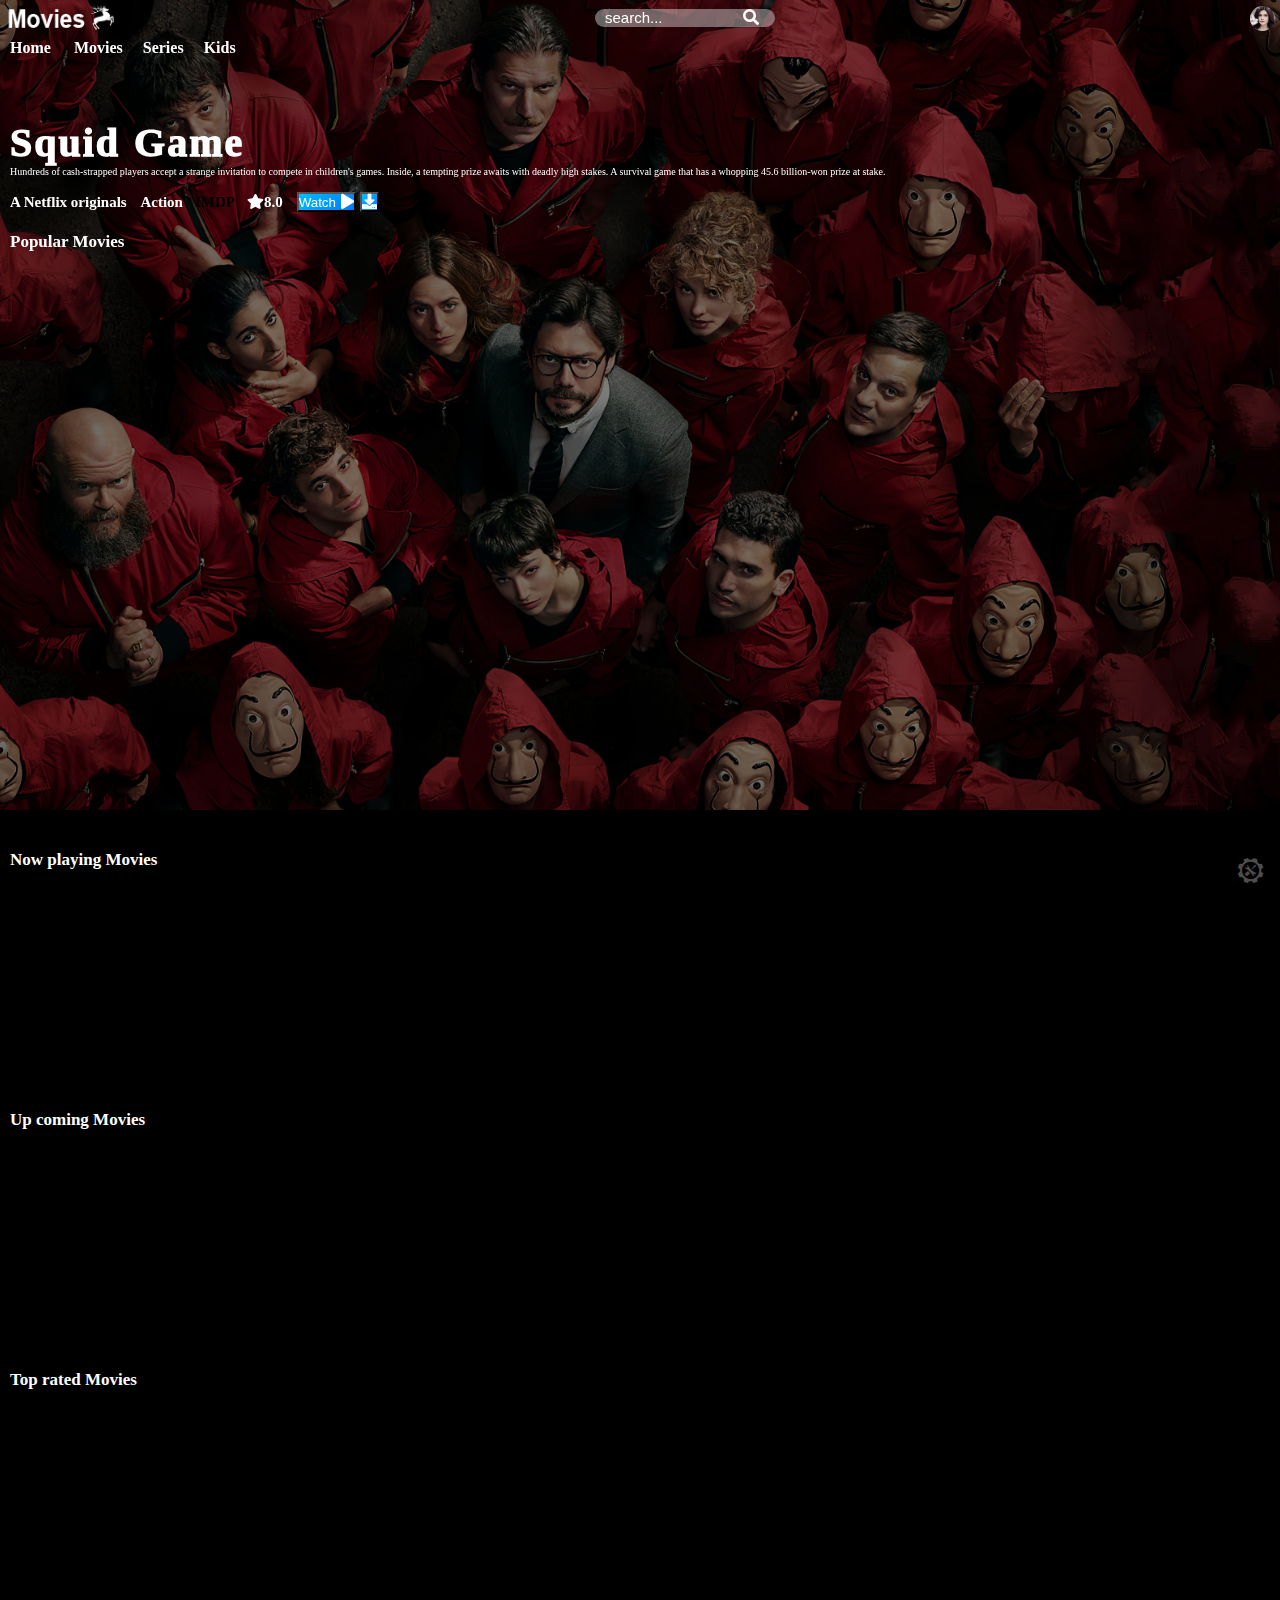
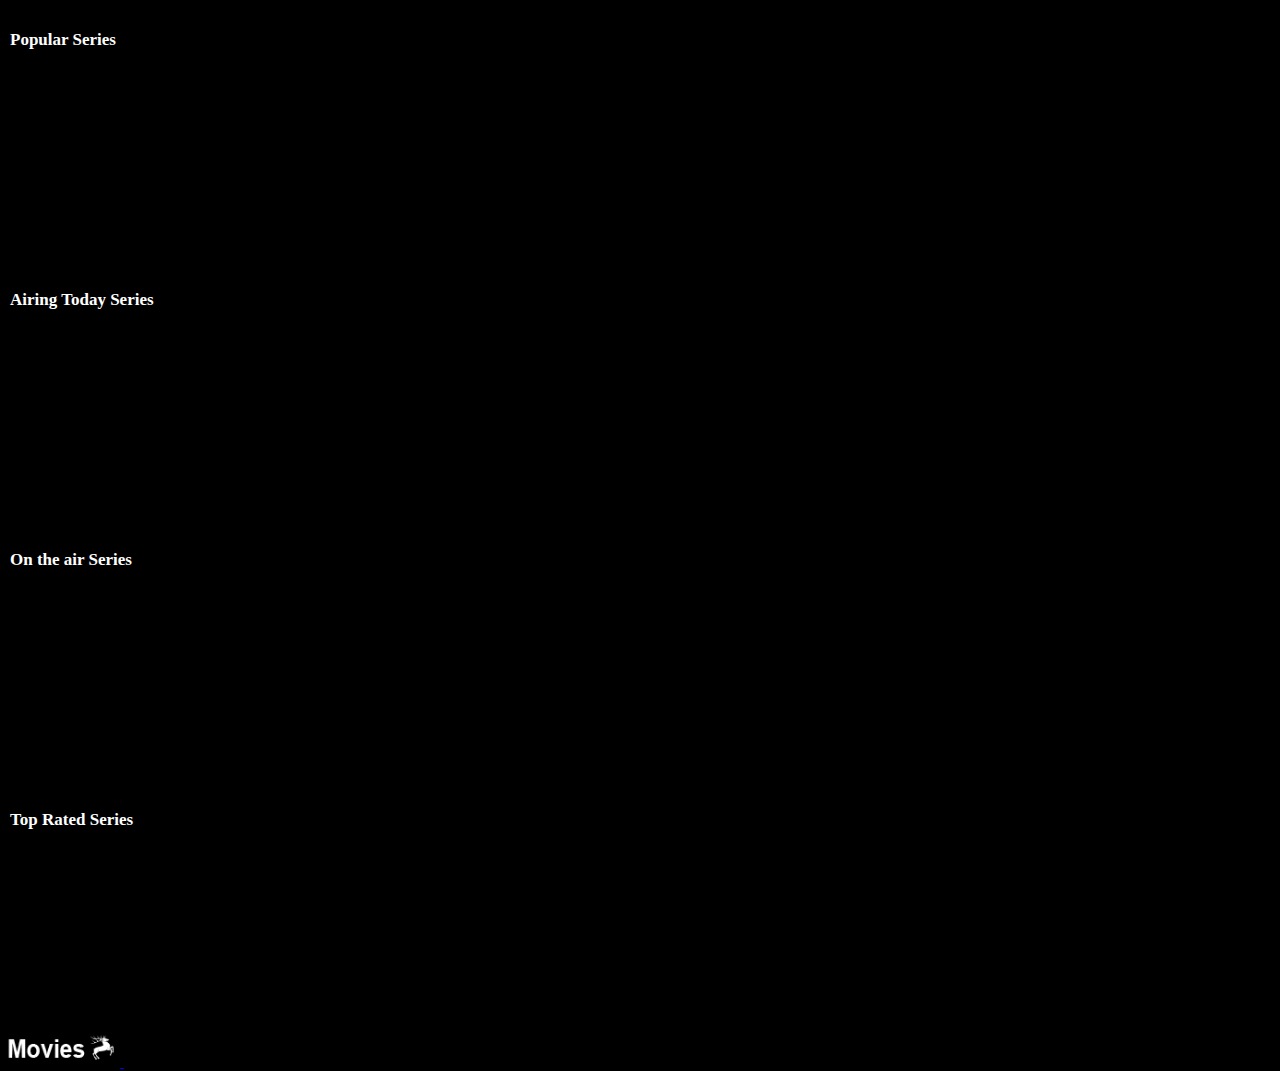
<file: index.html>
<!DOCTYPE html>
<html>
<head>
	<script type="text/javascript" src="js/eruda.js"></script>
	<script>eruda.init();</script>
	<meta charset="UTF-8">
	<meta name="viewport" content="width=device-width, initial-scale=1">
	<meta http-equiv="X-UA-Compatible" content="IE=edge">
	<!-- Bootstrap CSS -->
	 <link href="https://cdn.jsdelivr.net/npm/bootstrap@5.0.2/dist/css/bootstrap.min.css" rel="stylesheet" integrity="sha384-EVSTQN3/azprG1Anm3QDgpJLIm9Nao0Yz1ztcQTwFspd3yD65VohhpuuCOmLASjC" crossorigin="anonymous">
    <link rel="stylesheet" href="https://cdnjs.cloudflare.com/ajax/libs/font-awesome/5.15.3/css/all.min.css"/>
	<!-- custom CSS -->
	<link rel="stylesheet" href="css/style.css" >
	<title>Movie website</title>
</head>
<body>
	<div class="main_container" >
		<header>
			<div class="header-content" >
				<div class="row_div" >
					<img src="images/logo.png" >
					<div id="search_movie" >
						<input id="search_movie_input"  type="text" placeholder="search..."   >
						<span class="fas fa-search" ></span>
					</div>
					<img id="profile_img"  src="images/user.jpg" >
				</div>
				<div id="search_box_suggestion" >
					<!--search items appear here-->	
					<!--<div class="search_box_items" >
						<img src="http://image.tmdb.org/t/p/w500/${movieList[i].poster_path}" >
						<div class="movies_suggestion_info"  >
						<h4>${movieList[i].title}</h4>
						<p class="">${movie_genre_arr}<span style="padding:1px 2px;"  class="bg-warning mx-2 " >IMDP</span><span><i class="fas fa-star " ></i>${movieList[i].vote_average.toFixed(1)}</span></p>
						</div>
					</div>-->		
				</div>
				<ul id="navbar_ul" >
					<li><a href="index.html" >Home</a></li>
					<li><a href="movie.html" >Movies</a></li>
					<li><a href="series.html" >Series</a></li>	
					<li><a href="kids.html" >Kids</a></li>				
				</ul>
				<div class="poster_content" >
					<h1>Squid Game</h1>
					<p>Hundreds of cash-strapped players accept a strange invitation to compete in children's games. Inside, a tempting prize awaits with deadly high stakes. A survival game that has a whopping 45.6 billion-won prize at stake.</p>
					<span>A Netflix originals </span><span class="text-success " >Action</span><span style="padding:1px 2px;color: black; font-weight:bolder;"  class="bg-warning mx-2 " >IMDP</span><span><i class="fas fa-star " ></i>8.0</span>
					<button class="btn" >Watch<span style="margin-left:5px;"  class="fas fa-play" ></span></button>
					<button class="btn "><span class="fas fa-download" ></span></button>
				</div>

				<section id="popular_section" class="" >
					<h4>Popular Movies</h4>
					<i class="fas fa-chevron-left chevron-left" ></i>
					<i class="fas fa-chevron-right chevron-right" ></i>					
					<div class="cards"  >
<!--						<div class="card" >
							<img src="images/ant man.jpg" >
							<div class="rest_card" >
								<img src="images/the boys1.jpg" >
								<div class="rest_card_content" >
									<p class="movie_name" >The ant man</p>
									<div class="sub">
										<span class="movie_genre" >Action,<span class="release_year" >2022</span></span>
										<p class="rating" ><span style="padding:1px 2px;color: black; font-weight:bolder; background:RGB(255,233,0);"  class="mx-2 " >IMDP</span><span><i class="fas fa-star " ></i>8.9</span></p>
									</div>
								</div>
							</div>
						</div>	-->								
					</div>
				</section>				
			</div>			
		</header>
		
		<section id="trending_section" class="movie_series_section"  >
			<h4>Now playing Movies</h4>
			<i class="fas fa-chevron-left chevron-left" ></i>
			<i class="fas fa-chevron-right chevron-right" ></i>					
			<div class="cards" >
				<!--<div class="card" >
					<img src="images/ant man.jpg" >
					<div class="rest_card" >
						<img src="images/the boys1.jpg" >
						<div class="rest_card_content" >
							<p class="movie_name" >The ant man</p>
							<div class="sub">
								<span class="movie_genre" >Action,<span class="release_year" >2022</span></span>
								<p class="rating" ><span style="padding:1px 2px;color: black; font-weight:bolder; background:RGB(255,233,0);"  class="mx-2 " >IMDP</span><span><i class="fas fa-star " ></i>8.9</span></p>
							</div>
						</div>
					</div>
				</div>-->									
			</div>
		</section>
		
		<section id="upcoming_section" class="movie_series_section"  >
			<h4>Up coming Movies</h4>
			<i class="fas fa-chevron-left chevron-left" ></i>
			<i class="fas fa-chevron-right chevron-right" ></i>					
			<div class="cards" >
				<!--<div class="card" >
					<img src="images/ant man.jpg" >
					<div class="rest_card" >
						<img src="images/the boys1.jpg" >
						<div class="rest_card_content" >
							<p class="movie_name" >The ant man</p>
							<div class="sub">
								<span class="movie_genre" >Action,<span class="release_year" >2022</span></span>
								<p class="rating" ><span style="padding:1px 2px;color: black; font-weight:bolder; background:RGB(255,233,0);"  class="mx-2 " >IMDP</span><span><i class="fas fa-star " ></i>8.9</span></p>
							</div>
						</div>
					</div>
				</div>-->									
			</div>
		</section>
		
		<section id="toprated_section" class="movie_series_section"  >
			<h4>Top rated Movies</h4>
			<i class="fas fa-chevron-left chevron-left" ></i>
			<i class="fas fa-chevron-right chevron-right" ></i>					
			<div class="cards" >
				<!--<div class="card" >
					<img src="images/ant man.jpg" >
					<div class="rest_card" >
						<img src="images/the boys1.jpg" >
						<div class="rest_card_content" >
							<p class="movie_name" >The ant man</p>
							<div class="sub">
								<span class="movie_genre" >Action,<span class="release_year" >2022</span></span>
								<p class="rating" ><span style="padding:1px 2px;color: black; font-weight:bolder; background:RGB(255,233,0);"  class="mx-2 " >IMDP</span><span><i class="fas fa-star " ></i>8.9</span></p>
							</div>
						</div>
					</div>
				</div>-->									
			</div>
		</section>
		
		<section id="series_popular_section" class="movie_series_section"  >
			<h4>Popular Series</h4>
			<i class="fas fa-chevron-left chevron-left" ></i>
			<i class="fas fa-chevron-right chevron-right" ></i>					
			<div class="cards" >
				<!--<div class="card" >
					<img src="images/ant man.jpg" >
					<div class="rest_card" >
						<img src="images/the boys1.jpg" >
						<div class="rest_card_content" >
							<p class="movie_name" >The ant man</p>
							<div class="sub">
								<span class="movie_genre" >Action,<span class="release_year" >2022</span></span>
								<p class="rating" ><span style="padding:1px 2px;color: black; font-weight:bolder; background:RGB(255,233,0);"  class="mx-2 " >IMDP</span><span><i class="fas fa-star " ></i>8.9</span></p>
							</div>
						</div>
					</div>
				</div>-->									
			</div>
		</section>
		
		<section id="series_airingToday_section" class="movie_series_section"  >
			<h4>Airing Today Series</h4>
			<i class="fas fa-chevron-left chevron-left" ></i>
			<i class="fas fa-chevron-right chevron-right" ></i>					
			<div class="cards" >
				<!--<div class="card" >
					<img src="images/ant man.jpg" >
					<div class="rest_card" >
						<img src="images/the boys1.jpg" >
						<div class="rest_card_content" >
							<p class="movie_name" >The ant man</p>
							<div class="sub">
								<span class="movie_genre" >Action,<span class="release_year" >2022</span></span>
								<p class="rating" ><span style="padding:1px 2px;color: black; font-weight:bolder; background:RGB(255,233,0);"  class="mx-2 " >IMDP</span><span><i class="fas fa-star " ></i>8.9</span></p>
							</div>
						</div>
					</div>
				</div>-->									
			</div>
		</section>
		
		<section id="series_onTheAir_section" class="movie_series_section"  >
			<h4>On the air Series</h4>
			<i class="fas fa-chevron-left chevron-left" ></i>
			<i class="fas fa-chevron-right chevron-right" ></i>					
			<div class="cards" >
				<!--<div class="card" >
					<img src="images/ant man.jpg" >
					<div class="rest_card" >
						<img src="images/the boys1.jpg" >
						<div class="rest_card_content" >
							<p class="movie_name" >The ant man</p>
							<div class="sub">
								<span class="movie_genre" >Action,<span class="release_year" >2022</span></span>
								<p class="rating" ><span style="padding:1px 2px;color: black; font-weight:bolder; background:RGB(255,233,0);"  class="mx-2 " >IMDP</span><span><i class="fas fa-star " ></i>8.9</span></p>
							</div>
						</div>
					</div>
				</div>-->									
			</div>
		</section>
		
		<section id="series_TopRated_section" class="movie_series_section"  >
			<h4>Top Rated Series</h4>
			<i class="fas fa-chevron-left chevron-left" ></i>
			<i class="fas fa-chevron-right chevron-right" ></i>					
			<div class="cards" >
				<!--<div class="card" >
					<img src="images/ant man.jpg" >
					<div class="rest_card" >
						<img src="images/the boys1.jpg" >
						<div class="rest_card_content" >
							<p class="movie_name" >The ant man</p>
							<div class="sub">
								<span class="movie_genre" >Action,<span class="release_year" >2022</span></span>
								<p class="rating" ><span style="padding:1px 2px;color: black; font-weight:bolder; background:RGB(255,233,0);"  class="mx-2 " >IMDP</span><span><i class="fas fa-star " ></i>8.9</span></p>
							</div>
						</div>
					</div>
				</div>-->									
			</div>
		</section>

	  <footer class="d-flex flex-wrap justify-content-between align-items-center py-1 border-top bg-dark">
	    <div class="col-md-4 d-flex align-items-center justify-content-between ">
	      <a href="/" class="mb-3 me-2 mb-md-0 text-muted text-decoration-none lh-1">
				<img style="width:120px; display:inline;"  src="images/logo.png" >
	      </a>
	      <span class="mb-3 mb-md-0 text-muted"> &copy;<script>document.write(new Date().getFullYear());</script> All rights reserved</span>
	    </div>
	  </footer>

	</div>
	<!-- Option 1: Bootstrap Bundle with Popper -->
	<script src="https://cdn.jsdelivr.net/npm/bootstrap@5.0.2/dist/js/bootstrap.bundle.min.js" integrity="sha384-MrcW6ZMFYlzcLA8Nl+NtUVF0sA7MsXsP1UyJoMp4YLEuNSfAP+JcXn/tWtIaxVXM" crossorigin="anonymous"></script>
	<!-- my JavaScript-->
	<script type="text/javascript" src="js/search.js"></script>
	<script type="text/javascript" src="js/script.js"></script>
</body>
</html>
</file>
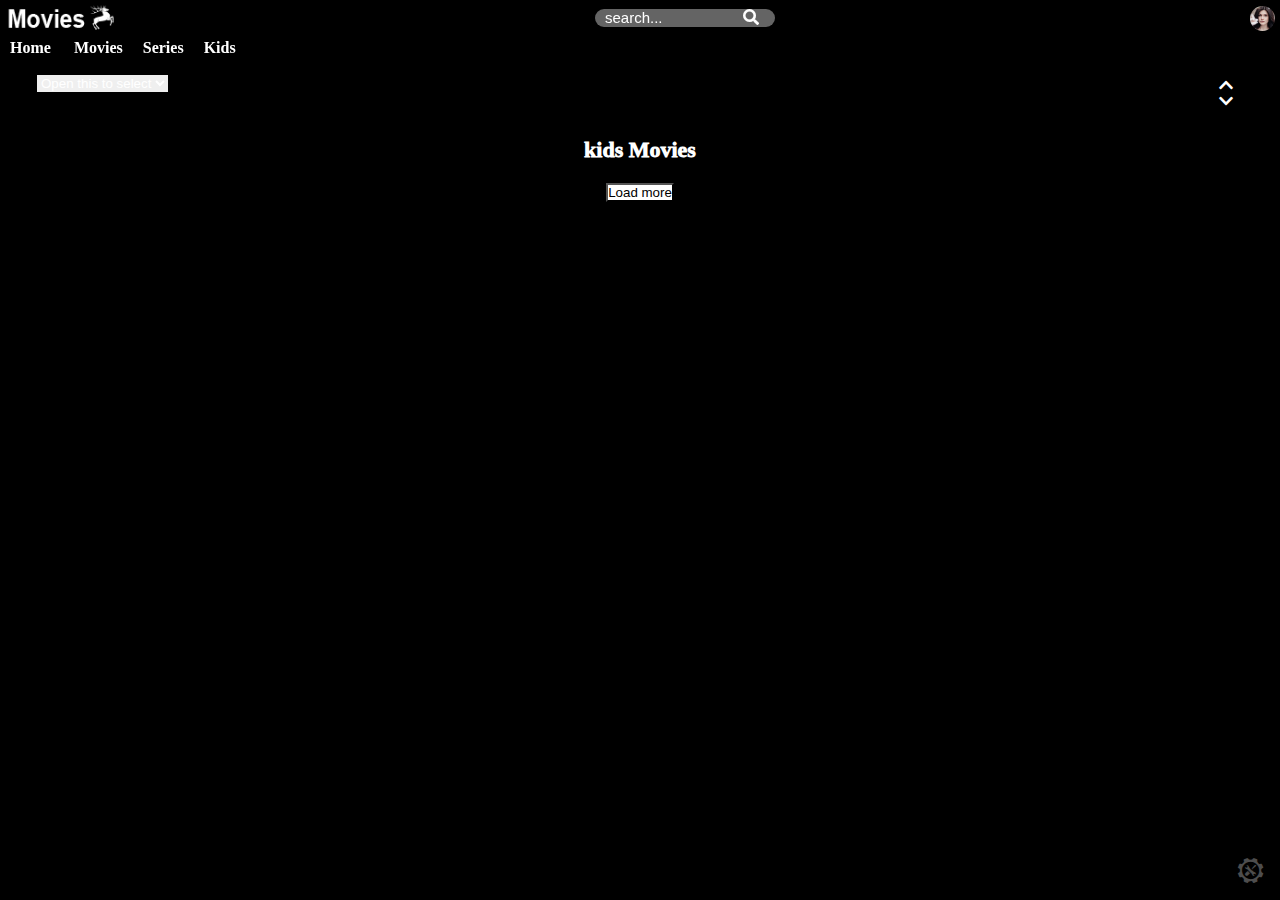
<file: kids.html>
<!DOCTYPE html>
<html>
<head>
	<script type="text/javascript" src="js/eruda.js"></script>
	<script>eruda.init();</script>
	<meta charset="UTF-8">
	<meta name="viewport" content="width=device-width, initial-scale=1">
	<meta http-equiv="X-UA-Compatible" content="IE=edge">
	<!-- Bootstrap CSS -->
	 <link href="https://cdn.jsdelivr.net/npm/bootstrap@5.0.2/dist/css/bootstrap.min.css" rel="stylesheet" integrity="sha384-EVSTQN3/azprG1Anm3QDgpJLIm9Nao0Yz1ztcQTwFspd3yD65VohhpuuCOmLASjC" crossorigin="anonymous">
    <link rel="stylesheet" href="https://cdnjs.cloudflare.com/ajax/libs/font-awesome/5.15.3/css/all.min.css"/>
	<!-- custom CSS -->
	<link rel="stylesheet" href="css/style.css" >
	<link rel="stylesheet" href="css/movieSeriesDetails.css">
	<link rel="stylesheet" href="css/movie.css">
	<link rel="stylesheet" href="css/series.css">
	<link rel="stylesheet" href="css/kids.css">
	<title>Movie website</title>
</head>
<body>
	<div class="main_container" >
		<header id="movieDetail_header" >
			<div class="header-content" >
				<div class="row_div" >
					<img src="images/logo.png" >
					<div id="search_movie" >
						<input id="search_movie_input"  type="text" placeholder="search..."   >
						<span class="fas fa-search" ></span>
					</div>
					<img id="profile_img"  src="images/user.jpg" >
				</div>
				<div id="search_box_suggestion" >
					<!--search items appear here-->	
					<div style=""  class="search_box_items" >
						<img src="images/ant man.jpg" >
						<div class="movies_suggestion_info"  >
						<h4>${movieList[i].title}</h4>
						<p class="">${movie_genre_arr}<span style="padding:1px 2px;"  class="bg-warning mx-2 " >IMDP</span><span><i class="fas fa-star " ></i>${movieList[i].vote_average.toFixed(1)}</span></p>
						</div>
					</div>		
				</div>
				<ul id="navbar_ul" >
					<li><a href="index.html" >Home</a></li>
					<li><a href="movie.html" >Movies</a></li>
					<li><a href="series.html" >Series</a></li>	
					<li><a href="kids.html" >Kids</a></li>	
				</ul>
		
			</div>			
		</header>
		
		<section  id="filter_section" class="bg-dark" >
			<div class="icons_div" >
				<i class="fas fa-chevron-up chevron-top" ></i>
				<i class="fas fa-chevron-down chevron-bottom" ></i>	
			</div>																	
			<select  style="color: white;border:none;"   class="form-select bg-dark kids_genres" aria-label="Default select example">
				<option  selected>Open this to select </option>
				<option value="movie" >Movie</option>
				<option value="tv" >Series</option>		
			</select>
		</section>
		
		<div id="all_section_parent">
			<section id="kids_movie_popular_section" class="movie_series_section"  >
				<h4>kids Movies</h4>
				<div class="cards" >
									
				</div>
				<button id="load_btn" style="" class="btn" type="button">
					<span hidden="true" class="spinner-border spinner-border-sm load_btn_icon" role="status" aria-hidden="true"></span>
					<span class="load_btn_text" >Load more</span>
					
				</button>
			</section>
		</div>
		
<!--		<footer class="d-flex flex-wrap justify-content-between align-items-center py-1 border-top bg-dark">
		  <div class="col-md-4 d-flex align-items-center justify-content-between ">
		    <a href="/" class="mb-3 me-2 mb-md-0 text-muted text-decoration-none lh-1">
				<img style="width:120px; display:inline;"  src="images/logo.png" >
		    </a>
		    <span class="mb-3 mb-md-0 text-muted"> &copy;<script>document.write(new Date().getFullYear());</script> All rights reserved</span>
		  </div>
		</footer>-->

	</div>
	<!-- Option 1: Bootstrap Bundle with Popper -->
	<script  src="https://cdn.jsdelivr.net/npm/bootstrap@5.0.2/dist/js/bootstrap.bundle.min.js" integrity="sha384-MrcW6ZMFYlzcLA8Nl+NtUVF0sA7MsXsP1UyJoMp4YLEuNSfAP+JcXn/tWtIaxVXM" crossorigin="anonymous"></script>
	<!-- my JavaScript-->
	<script type="text/javascript" src="js/search.js"></script>
	<script type="module" src="js/kids.js"></script>
</body>
</html>
</file>
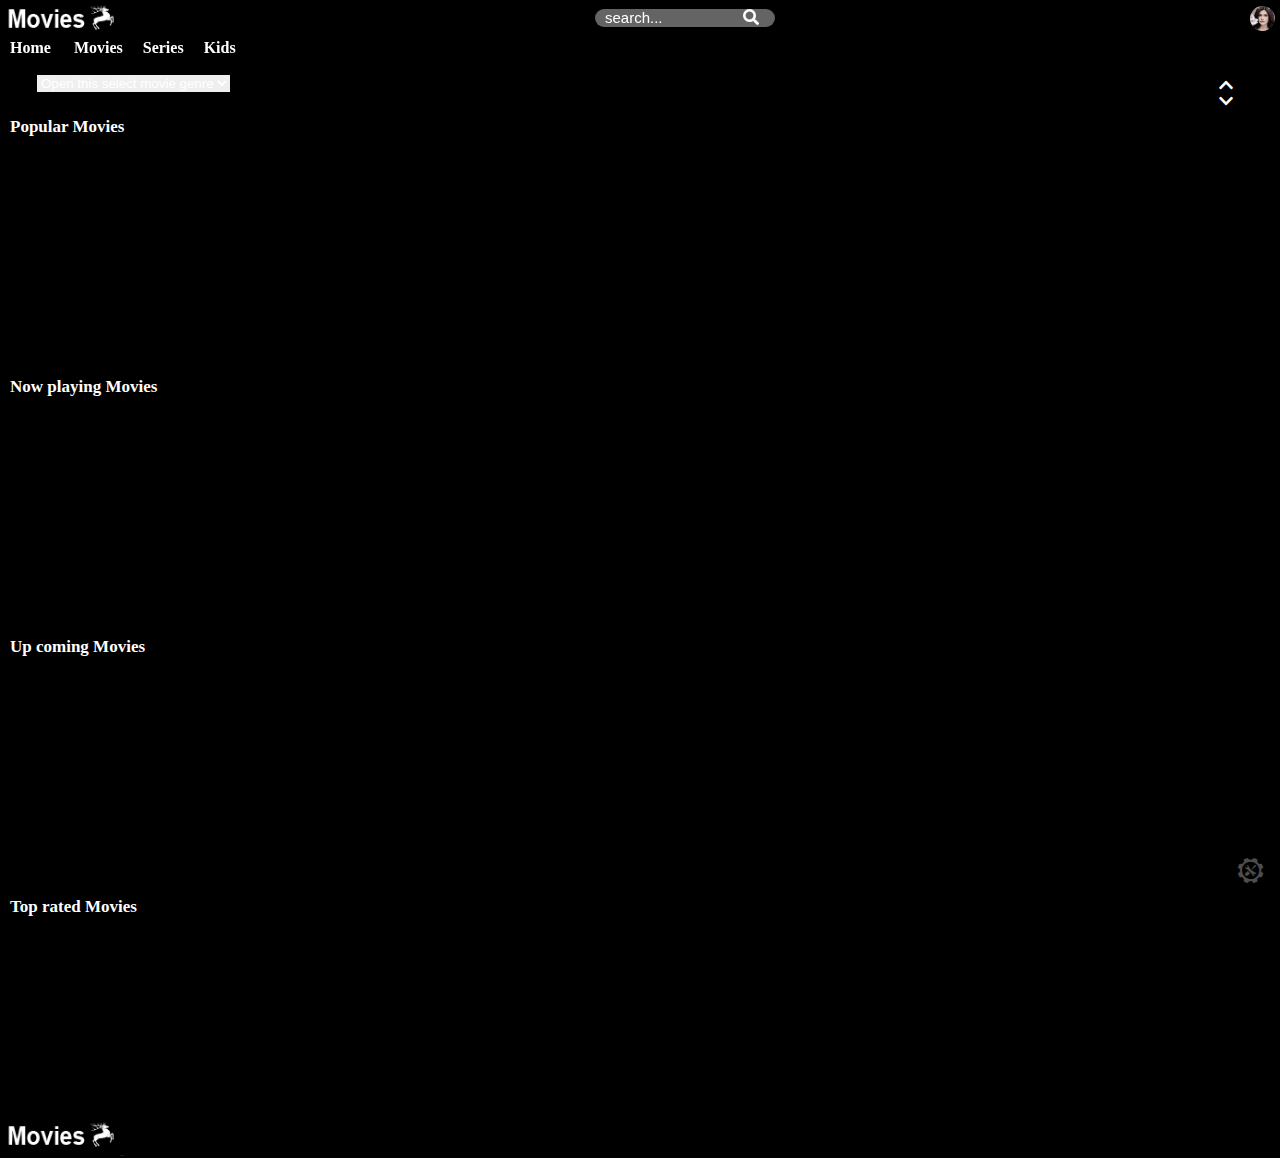
<file: movie.html>
<!DOCTYPE html>
<html>
<head>
	<script type="text/javascript" src="js/eruda.js"></script>
	<script>eruda.init();</script>
	<meta charset="UTF-8">
	<meta name="viewport" content="width=device-width, initial-scale=1">
	<meta http-equiv="X-UA-Compatible" content="IE=edge">
	<!-- Bootstrap CSS -->
	 <link href="https://cdn.jsdelivr.net/npm/bootstrap@5.0.2/dist/css/bootstrap.min.css" rel="stylesheet" integrity="sha384-EVSTQN3/azprG1Anm3QDgpJLIm9Nao0Yz1ztcQTwFspd3yD65VohhpuuCOmLASjC" crossorigin="anonymous">
    <link rel="stylesheet" href="https://cdnjs.cloudflare.com/ajax/libs/font-awesome/5.15.3/css/all.min.css"/>
	<!-- custom CSS -->
	<link rel="stylesheet" href="css/style.css" >
	<link rel="stylesheet" href="css/movieSeriesDetails.css">
	<link rel="stylesheet" href="css/movie.css">
	<title>Movie website</title>
</head>
<body>
	<div class="main_container" >
		<header id="movieDetail_header" >
			<div class="header-content" >
				<div class="row_div" >
					<img src="images/logo.png" >
					<div id="search_movie" >
						<input id="search_movie_input"  type="text" placeholder="search..."   >
						<span class="fas fa-search" ></span>
					</div>
					<img id="profile_img"  src="images/user.jpg" >
				</div>
				<div id="search_box_suggestion" >
					<!--search items appear here-->	
					<div style=""  class="search_box_items" >
						<img src="images/ant man.jpg" >
						<div class="movies_suggestion_info"  >
						<h4>${movieList[i].title}</h4>
						<p class="">${movie_genre_arr}<span style="padding:1px 2px;"  class="bg-warning mx-2 " >IMDP</span><span><i class="fas fa-star " ></i>${movieList[i].vote_average.toFixed(1)}</span></p>
						</div>
					</div>		
				</div>
				<ul id="navbar_ul" >
					<li><a href="index.html" >Home</a></li>
					<li><a href="movie.html" >Movies</a></li>
					<li><a href="series.html" >Series</a></li>	
					<li><a href="kids.html" >Kids</a></li>	
				</ul>
		
			</div>			
		</header>
		
		<section  id="filter_section" class="bg-dark" >
			<div class="icons_div" >
				<i class="fas fa-chevron-up chevron-top" ></i>
				<i class="fas fa-chevron-down chevron-bottom" ></i>	
			</div>																	
			<select  style="color: white;border:none;"   class="form-select bg-dark movie_genres" aria-label="Default select example">
				<option  selected>Open this select movie genre</option>
				<option value="IN" >Hindi</option>			
			</select>
		</section>
		
		<div id="all_section_parent">
			<section id="popular_section" class="movie_series_section">
				<h4>Popular Movies</h4>
				<i class="fas fa-chevron-left chevron-left" ></i>
				<i class="fas fa-chevron-right chevron-right" ></i>					
				<div class="cards"  >
												
				</div>
			</section>	
			
			<section id="trending_section" class="movie_series_section"  >
				<h4>Now playing Movies</h4>
				<i class="fas fa-chevron-left chevron-left" ></i>
				<i class="fas fa-chevron-right chevron-right" ></i>					
				<div class="cards" >
											
				</div>
			</section>
			
			<section id="upcoming_section" class="movie_series_section"  >
				<h4>Up coming Movies</h4>
				<i class="fas fa-chevron-left chevron-left" ></i>
				<i class="fas fa-chevron-right chevron-right" ></i>					
				<div class="cards" >
										
				</div>
			</section>
			
			<section  id="toprated_section" class="movie_series_section"  >
				<h4>Top rated Movies</h4>
				<i class="fas fa-chevron-left chevron-left" ></i>
				<i class="fas fa-chevron-right chevron-right" ></i>					
				<div class="cards" >
									
				</div>
			</section >
		</div>
		
		<footer class="d-flex flex-wrap justify-content-between align-items-center py-1 border-top bg-dark">
		  <div class="col-md-4 d-flex align-items-center justify-content-between ">
		    <a href="/" class="mb-3 me-2 mb-md-0 text-muted text-decoration-none lh-1">
				<img style="width:120px; display:inline;"  src="images/logo.png" >
		    </a>
		    <span class="mb-3 mb-md-0 text-muted"> &copy;<script>document.write(new Date().getFullYear());</script> All rights reserved</span>
		  </div>
		</footer>

	</div>
	<!-- Option 1: Bootstrap Bundle with Popper -->
	<script  src="https://cdn.jsdelivr.net/npm/bootstrap@5.0.2/dist/js/bootstrap.bundle.min.js" integrity="sha384-MrcW6ZMFYlzcLA8Nl+NtUVF0sA7MsXsP1UyJoMp4YLEuNSfAP+JcXn/tWtIaxVXM" crossorigin="anonymous"></script>
	<!-- my JavaScript-->
	<script type="text/javascript" src="js/search.js"></script>
	<script type="module" src="js/movie.js"></script>
</body>
</html>
</file>
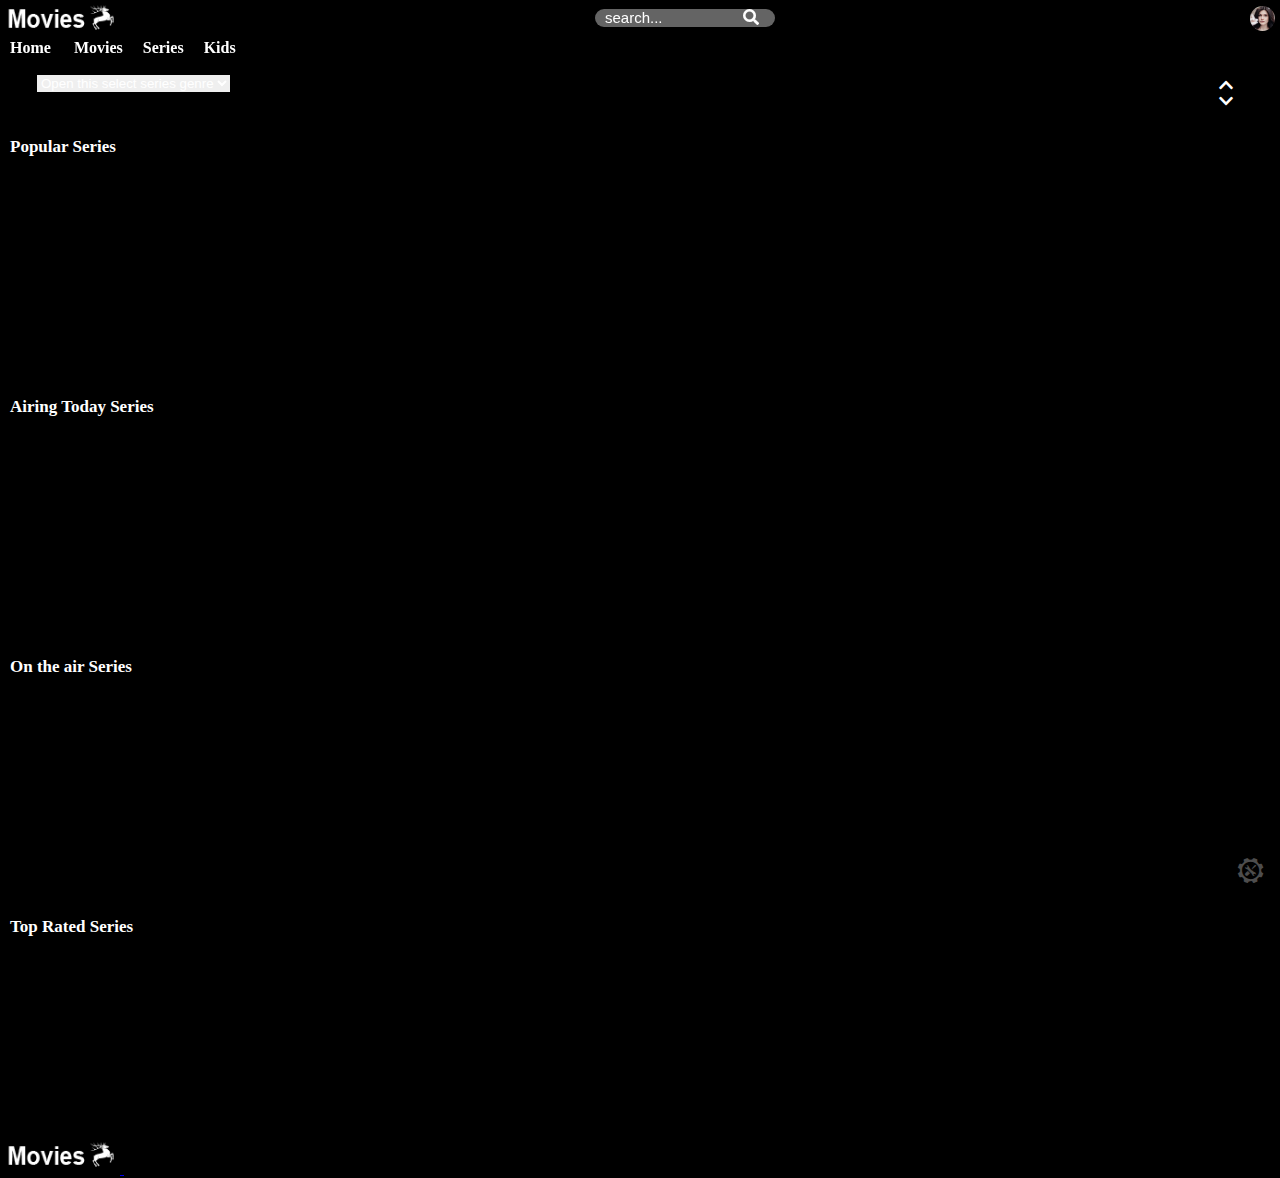
<file: series.html>
<!DOCTYPE html>
<html>
<head>
	<script type="text/javascript" src="js/eruda.js"></script>
	<script>eruda.init();</script>
	<meta charset="UTF-8">
	<meta name="viewport" content="width=device-width, initial-scale=1">
	<meta http-equiv="X-UA-Compatible" content="IE=edge">
	<!-- Bootstrap CSS -->
	 <link href="https://cdn.jsdelivr.net/npm/bootstrap@5.0.2/dist/css/bootstrap.min.css" rel="stylesheet" integrity="sha384-EVSTQN3/azprG1Anm3QDgpJLIm9Nao0Yz1ztcQTwFspd3yD65VohhpuuCOmLASjC" crossorigin="anonymous">
    <link rel="stylesheet" href="https://cdnjs.cloudflare.com/ajax/libs/font-awesome/5.15.3/css/all.min.css"/>
	<!-- custom CSS -->
	<link rel="stylesheet" href="css/style.css" >
	<link rel="stylesheet" href="css/movieSeriesDetails.css">
	<link rel="stylesheet" href="css/movie.css">
	<link rel="stylesheet" href="css/series.css">
	<title>Movie website</title>
</head>
<body>
	<div class="main_container" >
		<header id="movieDetail_header" >
			<div class="header-content" >
				<div class="row_div" >
					<img src="images/logo.png" >
					<div id="search_movie" >
						<input id="search_movie_input"  type="text" placeholder="search..."   >
						<span class="fas fa-search" ></span>
					</div>
					<img id="profile_img"  src="images/user.jpg" >
				</div>
				<div id="search_box_suggestion" >
					<!--search items appear here-->	
					<div style=""  class="search_box_items" >
						<img src="images/ant man.jpg" >
						<div class="movies_suggestion_info"  >
						<h4>${movieList[i].title}</h4>
						<p class="">${movie_genre_arr}<span style="padding:1px 2px;"  class="bg-warning mx-2 " >IMDP</span><span><i class="fas fa-star " ></i>${movieList[i].vote_average.toFixed(1)}</span></p>
						</div>
					</div>		
				</div>
				<ul id="navbar_ul" >
					<li><a href="index.html" >Home</a></li>
					<li><a href="movie.html" >Movies</a></li>
					<li><a href="series.html" >Series</a></li>	
					<li><a href="kids.html" >Kids</a></li>	
				</ul>
		
			</div>			
		</header>
		
		<section  id="filter_section" class="bg-dark" >
			<div class="icons_div" >
				<i class="fas fa-chevron-up chevron-top" ></i>
				<i class="fas fa-chevron-down chevron-bottom" ></i>	
			</div>																	
			<select  style="color: white;border:none;"   class="form-select bg-dark series_genres" aria-label="Default select example">
				<option  selected>Open this select series genre</option>
				<option value="IN" >Hindi</option>							
			</select>
		</section>
		
		<div id="all_section_parent">
			<section id="series_popular_section" class="movie_series_section"  >
				<h4>Popular Series</h4>
				<i class="fas fa-chevron-left chevron-left" ></i>
				<i class="fas fa-chevron-right chevron-right" ></i>					
				<div class="cards" >
									
				</div>
			</section>
			
			<section id="series_airingToday_section" class="movie_series_section"  >
				<h4>Airing Today Series</h4>
				<i class="fas fa-chevron-left chevron-left" ></i>
				<i class="fas fa-chevron-right chevron-right" ></i>					
				<div class="cards" >
									
				</div>
			</section>
			
			<section id="series_onTheAir_section" class="movie_series_section"  >
				<h4>On the air Series</h4>
				<i class="fas fa-chevron-left chevron-left" ></i>
				<i class="fas fa-chevron-right chevron-right" ></i>					
				<div class="cards" >
									
				</div>
			</section>
			
			<section id="series_TopRated_section" class="movie_series_section"  >
				<h4>Top Rated Series</h4>
				<i class="fas fa-chevron-left chevron-left" ></i>
				<i class="fas fa-chevron-right chevron-right" ></i>					
				<div class="cards" >
									
				</div>
			</section>
		</div>
		
		<footer class="d-flex flex-wrap justify-content-between align-items-center py-1 border-top bg-dark">
		  <div class="col-md-4 d-flex align-items-center justify-content-between ">
		    <a href="/" class="mb-3 me-2 mb-md-0 text-muted text-decoration-none lh-1">
				<img style="width:120px; display:inline;"  src="images/logo.png" >
		    </a>
		    <span class="mb-3 mb-md-0 text-muted"> &copy;<script>document.write(new Date().getFullYear());</script> All rights reserved</span>
		  </div>
		</footer>

	</div>
	<!-- Option 1: Bootstrap Bundle with Popper -->
	<script  src="https://cdn.jsdelivr.net/npm/bootstrap@5.0.2/dist/js/bootstrap.bundle.min.js" integrity="sha384-MrcW6ZMFYlzcLA8Nl+NtUVF0sA7MsXsP1UyJoMp4YLEuNSfAP+JcXn/tWtIaxVXM" crossorigin="anonymous"></script>
	<!-- my JavaScript-->
	<script type="text/javascript" src="js/search.js"></script>
	<script type="module" src="js/series.js"></script>
</body>
</html>
</file>
<file: css/style.css>
@import url('https://fonts.googleapis.com/css2?family=Poppins:wght@100&display=swap');

*{
	padding:0;
	margin:0;
	box-sizing:border-box;

/*	font-family: 'Poppins', sans-serif;*/
}

body {
	width:100%;
	height:100vh;
	min-height:100%;
	background:rgba(0,0,0,1);
	scroll-behavior:smooth;
	/*	font-family: 'Poppins', sans-serif;*/
}

.main_container{
	width:100%;
	height:100%;
	padding:0;
	margin:0;
}

header {
	position:relative;
	width:100%;
	height:90%;
	background:gray;
	background:url(../images/money_heist1.jpg) no-repeat center center/cover;
	
}

header::before{
	content:"";
	position:absolute;
	width:100%;
	height:100%;
	z-index:9999;
	background:rgba(0,0,0,0.5);
}

header::after{
	content:"";
	position:absolute;
	width:100%;
	bottom:0;
	z-index:99999;
	background:linear-gradient(180deg, transparent, black);
}

.header-content{
	position:relative;
	z-index:999999;
}

/*========================= NAVBAR ===================*/
.header-content #navbar_ul {
	display:flex;
	margin:0;
	padding:0;
/*	justify-content:center;*/
	align-items:center;
}

.header-content #navbar_ul li:first-child {
	margin-right:3px;
}

.header-content #navbar_ul li{
	list-style:none;
	padding:2px 10px;
	font-weight:bolder;
	border-radius:20px;
	transition:1s linear;
}

.header-content #navbar_ul li a{
	text-decoration:none;
	color:white;
}

.header-content #navbar_ul li:hover {

}

.header-content #navbar_ul li:hover a{
	color:rgba(250,250,250,0.7);

}
/*===================== END NAVBAR =======================*/

.header-content .row_div {
	display:flex;
	align-items:center;
	justify-content: space-between;
	padding-right:5px;

}
.header-content .row_div img {
	width:120px;
	height:auto;
	display:inline;
}


.header-content .row_div #search_movie {
	width:180px;
	background:rgba(250,250,250,0.4);
	padding:0;
	border-radius:20px;
}

.header-content .row_div  #search_movie input {
	width:80%;
	padding:0px 10px;
	border-radius:20px ;
	background:transparent;
	outline:none;
	border:none;
	color:white;
	font-size:15px;
}

.header-content .row_div  #search_movie span {
	color:white;
}


.header-content .row_div  input::placeholder{
	color:white;
}



.header-content .row_div #profile_img {
	width:25px;
	border-radius:50%;
}

/*=============== search_box suggestion ====================*/
header .header-content #search_box_suggestion {
	position:absolute;
	right:21px;
	width:200px;
	height:200px;
/*	border:2px solid white;*/
	z-index:99999999;
	overflow-y:scroll;
	scroll-behavior:smooth;
	visibility:hidden;
}

header .header-content #search_box_suggestion::-webkit-scrollbar {
  width: 2px;
  background:rgba(250,250,250,0.3);
  border-radius:5px;
  visibility:hidden;
}

header .header-content #search_box_suggestion::-webkit-scrollbar-thumb{
  width: 2px;
  background:rgba(250,250,250,0.3);
  border-radius:5px;
  visibility:hidden;
}

header .header-content #search_box_suggestion:hover::-webkit-scrollbar-thumb{
	visibility:visible;
}

header .header-content #search_box_suggestion:hover::-webkit-scrollbar {
	visibility:visible;
}

header .header-content #search_box_suggestion .search_box_items {
	height:40px;
	backdrop-filter:blur(5px);
/*	border:1px solid red;*/
	display:flex;
	align-items:center;
	color:white;
	margin-bottom:5px;

}

header .header-content #search_box_suggestion .search_box_items img {
	height:100%;
	width:;
}


header .header-content #search_box_suggestion .search_box_items .movies_suggestion_info {
	height:100%;
	margin-left:10px;

}

header .header-content #search_box_suggestion .search_box_items .movies_suggestion_info p,h4{
	height:50%;
	margin:0;
	padding:0;
}

header .header-content #search_box_suggestion .search_box_items .movies_suggestion_info h4{
	font-size:15px;
	white-space: nowrap; 
	width: 150px; 
	overflow: hidden;
	text-overflow: ellipsis; 
	
}

header .header-content #search_box_suggestion .search_box_items .movies_suggestion_info p{
	font-size:7px;
	margin-left:3px;

}

header .header-content #search_box_suggestion .search_box_items .movies_suggestion_info p span{
	text-align:left;
}

/*================ poster content ===========÷===========*/
header .header-content .poster_content {
	color:white;
	margin-top:50px;
	padding:10px;
}

header .header-content .poster_content h1{
	font-size:40px;
	font-weight:1000;
	word-spacing:2px;
	letter-spacing:2px;
}

header .header-content .poster_content p{
	font-size:10px;
	margin:0px 0px 5px 0px;
	word-break: break-all;
		/*	font-family: 'Poppins', sans-serif;*/
}

header .header-content .poster_content span {
	margin-right: 10px;
	font-size:15px;
	font-weight:bolder;
	font-family:;
}

header .header-content .poster_content button {
	margin-top:10px;
	background:linear-gradient(135deg,#00bdff, #0079ff);
	color:white;
	animation:rotateColor 1s linear infinite;
}

@keyframes rotateColor{
	0%{
		background:linear-gradient(0deg,#00bdff, #0079ff);
	}
	25%{
		background:linear-gradient(135deg,#00bdff, #0079ff);
	}
	50%{
		background:linear-gradient(180deg,#00bdff, #0079ff);
	}
	75%{
		background:linear-gradient(250deg,#00bdff, #0079ff);
	}
	100%{
		background:linear-gradient(360deg,#00bdff, #0079ff);
	}
}

header .header-content .poster_content button span {
	padding:0;
	margin:0;
}

/*================ End poster content ===========÷===========*/

/*================ Cards content ===========÷===========*/

header .header-content section {
	padding:10px;
	color:white;
	position:relative;
}

header .header-content section h4{
	font-weight:700;
	font-size:17px;
}

header .header-content section .cards {
	margin-top:10px;
	width:100%;
	height:180px;	
	background:transparent;
	overflow:hidden;
	display:flex;
	align-items:center;
	overflow-x:scroll;
	scroll-behavior:smooth;
	transition:1 linear;
}


header .header-content section .cards::-webkit-scrollbar {
  width: 2px;
  background:rgba(250,250,250,0.3);
  border-radius:5px;
  visibility:hidden;
}

header .header-content section .cards::-webkit-scrollbar-thumb{
  width: 2px;
  background:rgba(250,250,250,0.3);
  border-radius:5px;
  visibility:hidden;
}

header .header-content section .cards:hover::-webkit-scrollbar-thumb{
	visibility:visible;
}

header .header-content section .cards:hover::-webkit-scrollbar {
	visibility:visible;
}


header .header-content section:hover .chevron-left{
	opacity:1;
}

header .header-content section:hover .chevron-right{
	opacity:1;
}

header .header-content section .chevron-left{
	position:absolute;
	left:0;
	top:50%;
	padding:3px 5px;
	border-radius:50%;
	background: rgba(250,250,250,0.5);
	z-index:9999999;
	opacity:0;
	transition:1 linear;
}

header .header-content section .chevron-right{
	position:absolute;
	padding:3px 5px;
	border-radius:50%;
	background: rgba(250,250,250,0.5);
	right:0;
	top:50%;
	z-index:9999999;
	opacity:0;
	transition:1 linear;
}

header .header-content section .cards .card {
	height:100%;
	width:120px;
	min-width:120px;
	background:transparent;
	backdrop-filter:blur(5px);
	border-radius:10px;
	overflow:hidden;
	margin:0px 5px 0px 0px;
}

header .header-content section .cards .card:hover {
	width:220px;
	min-width:220px;
}

header .header-content section .cards .card:hover .rest_card {
	opacity:1;
}

header .header-content section .cards .card img{
	height:100%;
	width:100%;
	border-radius:10px;
}

header .header-content section .cards .card .rest_card {
	position:absolute;
	width:100%;
	height:100%;
	z-index:9999;
	border-radius:10px;
	transition:1s linear;
	opacity:0;
}

header .header-content section .cards .card .rest_card img {
	height:100%;
	width:100%;
	position:relative;
	border-radius:10px;
}

header .header-content section .cards .card .rest_card::after{
	content:"";
	position:absolute;
	width:100%;
	height:100%;
	bottom:0;
	left:0;
	z-index:999;
	background:linear-gradient(180deg, transparent, black);
}


header .header-content section .cards .card .rest_card .rest_card_content {
	width:100%;
	position:absolute;
	padding:5px;
	color:white;
	bottom:0;
	left:0;
	z-index:9999;
	border-radius:10px;
	transition:0s;
}	

header .header-content section .cards .card .rest_card .rest_card_content p{
	margin:0;
	font-weight:700;
}

header .header-content section .cards .card .rest_card .rest_card_content .movie_name {
	font-size:20px;
}

header .header-content section .cards .card .rest_card .rest_card_content .sub {
	width:100%;
	display:flex;
	justify-content:space-between;
}

/*=============== trending section ======================*/

.movie_series_section{
	margin-top:30px;
	padding:10px;
	color:white;
	width:100%;
	position:relative;
}

.movie_series_section h4{
	font-weight:700;
	font-size:17px;
}

.movie_series_section .cards {
	margin-top:10px;
	width:100%;
	height:180px;	
	background:transparent;
	overflow:hidden;
	display:flex;
	align-items:center;
	overflow-x:scroll;
	scroll-behavior:smooth;
	transition:1 linear;
}

.movie_series_section .cards::-webkit-scrollbar {
  width: 2px;
  background:rgba(250,250,250,0.3);
  border-radius:5px;
  visibility:hidden;
}

.movie_series_section .cards::-webkit-scrollbar-thumb{
  width: 2px;
  background:rgba(250,250,250,0.3);
  border-radius:5px;
  visibility:hidden;
}

.movie_series_section .cards:hover::-webkit-scrollbar-thumb{
	visibility:visible;
}

.movie_series_section .cards:hover::-webkit-scrollbar {
	visibility:visible;
}



.movie_series_section:hover .chevron-left{
	opacity:1;
}

.movie_series_section:hover .chevron-right{
	opacity:1;
}

.movie_series_section .chevron-left{
	position:absolute;
	left:0;
	top:50%;
	padding:3px 5px;
	border-radius:50%;
	background: rgba(250,250,250,0.5);
	z-index:9999999;
	opacity:0;
	transition:1 linear;
}

.movie_series_section .chevron-right{
	position:absolute;
	padding:3px 5px;
	border-radius:50%;
	background: rgba(250,250,250,0.5);
	right:0;
	top:50%;
	z-index:9999999;
	opacity:0;
	transition:1 linear;
}

.movie_series_section .cards .card {
	height:100%;
	width:120px;
	min-width:120px;
	background:transparent;
	backdrop-filter:blur(5px);
	border-radius:10px;
	overflow:hidden;
	margin:0px 5px 0px 0px;
}

.movie_series_section .cards .card:hover {
	width:220px;
	min-width:220px;
}

.movie_series_section .cards .card:hover .rest_card {
	opacity:1;
}

.movie_series_section .cards .card img{
	height:100%;
	width:100%;
	border-radius:10px;
}

.movie_series_section .cards .card .rest_card {
	position:absolute;
	width:100%;
	height:100%;
	z-index:9999;
	border-radius:10px;
	transition:1s linear;
	opacity:0;
}

.movie_series_section .cards .card .rest_card img {
	height:100%;
	width:100%;
	position:relative;
	border-radius:10px;
}

.movie_series_section .cards .card .rest_card::after{
	content:"";
	position:absolute;
	width:100%;
	height:100%;
	bottom:0;
	left:0;
	z-index:999;
	background:linear-gradient(180deg, transparent, black);
}


.movie_series_section .cards .card .rest_card .rest_card_content {
	width:100%;
	position:absolute;
	padding:5px;
	color:white;
	bottom:0;
	left:0;
	z-index:9999;
	border-radius:10px;
	transition:0s;
}	

.movie_series_section .cards .card .rest_card .rest_card_content p{
	margin:0;
	font-weight:700;
}

.movie_series_section .cards .card .rest_card .rest_card_content .movie_name {
	font-size:20px;
}

.movie_series_section .cards .card .rest_card .rest_card_content .sub {
	width:100%;
	display:flex;
	justify-content:space-between;
}
</file>
<file: css/movieSeriesDetails.css>
header {
	background-image:none;
/*	border:2px solid red;*/
	height:auto;
}

#ms_Info_Section{
	padding:10px;
}


#ms_Info_Section .ms_image_fParent {
	width:100%;
	padding:10px;
	display:flex;
	align-items:center;
	justify-content:center;
	border-radius:20px;
}

#ms_Info_Section .ms_image_fParent .ms_image {
	width:50%;
	border-radius:20px;
}

#ms_Info_Section .ms_info_fParent {
	display:flex;
	align-items: center;
	justify-content:center;
	flex-direction: column;
	color:white;
}

#ms_Info_Section .ms_info_fParent .ms_title {
	text-transform:uppercase;
	font-weight:1000;
	letter-spacing:1px;
	margin-bottom:10px;
	
}

#ms_Info_Section .ms_info_fParent .ms_shortInfo  {
	display:flex;
	align-items: center;
	justify-content:center;
	opacity:0.7;
/*	border:2px solid red;*/
}


#ms_Info_Section .ms_info_fParent .ms_shortInfo span {
	margin:0 5px;
}

#ms_Info_Section .ms_info_fParent .ms_genre {
	text-align:center;
	opacity:0.7;
}

#ms_Info_Section .ms_info_fParent .ms_overview {
	text-align:center;
}

#ms_Info_Section .ms_info_fParent .ms_overview .ms_overview_p{
	opacity:0.7;
}

#ms_Info_Section .ms_info_fParent .ms_starring .ms_actors {
	opacity:0.7;
	text-align:center;
}

#ms_Info_Section .ms_info_fParent .ms_directors .director {
	opacity:0.7;
}

#ms_Info_Section .ms_info_fParent .ms_trailers {
	width:100%;
}


#ms_Info_Section .ms_info_fParent .ms_trailers .ms_trailer_items {
	height:180px;
	overflow:hidden;
	padding:10px;
	width:100%;
	display:flex;
	overflow-x:scroll;
	
}

#ms_Info_Section .ms_info_fParent .ms_trailers .ms_trailer_items::-webkit-scrollbar {
  width: 2px;
  background:rgba(250,250,250,0.3);
  border-radius:5px;
  visibility:hidden;
}

#ms_Info_Section .ms_info_fParent .ms_trailers .ms_trailer_items::-webkit-scrollbar-thumb{
  width: 2px;
  background:rgba(250,250,250,0.3);
  border-radius:5px;
  visibility:hidden;
}

#ms_Info_Section .ms_info_fParent .ms_trailers .ms_trailer_items:hover::-webkit-scrollbar-thumb{
	visibility:visible;
}



#ms_Info_Section .ms_info_fParent .ms_trailers .ms_trailer_items:hover::-webkit-scrollbar {
	visibility:visible;
}


#ms_Info_Section .ms_info_fParent .ms_trailers .ms_trailer_items .ms_tralier_item {
	position:relative;
	height:150px;
	width:250px;
	min-width:250px;
	margin:5px;
	background:linear-gradient(135deg,rgba(250,250,250,0.2),rgba(0,0,0,0.1));
	backdrop-filter:blur(5px);
	border-radius:20px;
	display:flex;
	align-items: center;
	justify-content:center;
}

#ms_Info_Section .ms_info_fParent .ms_trailers .ms_trailer_items .ms_tralier_item .ms_trailer_loader {
	
}


#ms_Info_Section .ms_info_fParent .ms_trailers .ms_trailer_items .ms_tralier_item .ms_trailer_video {
	height:150px;
	width:250px;
	min-width:250px;
	border-radius:20px;
	display:flex;
	align-items: center;
	justify-content:center;
	position:absolute;
	z-index:9999;
	background:url(../images/favicon.png) no-repeat center center/cover;
	background-size:25px;
}

#similar_movie_section {
	margin-top:10px;
}
</file>
<file: css/movie.css>
#all_section_parent {
	width:100%;
	display:flex;
	align-items:center;
	justify-content: center;
	flex-direction: column;
}

#filter_section {
	position:relative;
	width:95%;
	padding:5px;
	color: white;
	margin:0 auto;
	color:white;
	margin-top:10px;
}

#all_section_parent #popular_section  {
	margin-top:10px;
}

#filter_section .icons_div {
	position:absolute;
	right:15px;
	top:8px;

}

#filter_section i{
	color:white;
	display:block;
	margin:0;
	padding:0;
}

// poster cards 

#all_section_parent  #target_movie_section h4{
/*	font-weight:1000;
	font-size:17px;*/
}


#all_section_parent  #target_movie_section .cards{
	margin-top:10px;
	width:100%;
	height:auto;	
	background:transparent;
	display:flex;
	align-items:center;
	justify-content:center;
	flex-wrap:wrap;
	transition:1 linear;
	margin-bottom:10px;
}


#all_section_parent  #target_movie_section .cards .card{
	height:220px;
	width:150px;
	min-width:120px;
	background:transparent;
	backdrop-filter:blur(5px);
	border-radius:10px;
	overflow:hidden;
	margin:10px 5px;
}


#all_section_parent  #target_movie_section .cards .card img {
	width:100%;
	height:100%;
}

#target_movie_section {
	margin-top:30px;
	padding:10px;
	color:white;
	width:100%;
	position:relative;
	display:flex;
	align-items:center;
	justify-content: center;
	flex-direction: column;
}

#target_movie_section h4{
	font-weight:1000;
	font-size:22px;
}

#target_movie_section #load_btn{
	background:white;
	color:black;
}


#target_movie_section #load_btn:hover {
	color: rgba(0,0,0,0.7);
	background: rgba(250,250,250,0.7);
}
</file>
<file: css/series.css>
#all_section_parent  #target_series_section h4{
/*	font-weight:1000;
	font-size:17px;*/
}


#all_section_parent  #target_series_section .cards{
	margin-top:10px;
	width:100%;
	height:auto;	
	background:transparent;
	display:flex;
	align-items:center;
	justify-content:center;
	flex-wrap:wrap;
	transition:1 linear;
	margin-bottom:10px;
}


#all_section_parent  #target_series_section .cards .card{
	height:220px;
	width:150px;
	min-width:120px;
	background:transparent;
	backdrop-filter:blur(5px);
	border-radius:10px;
	overflow:hidden;
	margin:10px 5px;
}


#all_section_parent  #target_series_section .cards .card img {
	width:100%;
	height:100%;
}

#target_series_section {
	margin-top:30px;
	padding:10px;
	color:white;
	width:100%;
	position:relative;
	display:flex;
	align-items:center;
	justify-content: center;
	flex-direction: column;
}

#target_series_section h4{
	font-weight:1000;
	font-size:22px;
}

#target_series_section #load_btn{
	background:white;
	color:black;
}


#target_series_section #load_btn:hover {
	color: rgba(0,0,0,0.7);
	background: rgba(250,250,250,0.7);
}
</file>
<file: css/kids.css>
#all_section_parent  #kids_movie_popular_section h4{
/*	font-weight:1000;
	font-size:17px;*/
}


#all_section_parent  #kids_movie_popular_section .cards{
	margin-top:10px;
	width:100%;
	height:auto;	
	background:transparent;
	display:flex;
	align-items:center;
	justify-content:center;
	flex-wrap:wrap;
	transition:1 linear;
	margin-bottom:10px;
}


#all_section_parent  #kids_movie_popular_section .cards .card{
	height:220px;
	width:150px;
	min-width:120px;
	background:transparent;
	backdrop-filter:blur(5px);
	border-radius:10px;
	overflow:hidden;
	margin:10px 5px;
}


#all_section_parent  #kids_movie_popular_section .cards .card img {
	width:100%;
	height:100%;
}

#kids_movie_popular_section {
	margin-top:30px;
	padding:10px;
	color:white;
	width:100%;
	position:relative;
	display:flex;
	align-items:center;
	justify-content: center;
	flex-direction: column;
}

#kids_movie_popular_section h4{
	font-weight:1000;
	font-size:22px;
}

#kids_movie_popular_section #load_btn{
	background:white;
	color:black;
}


#kids_movie_popular_section #load_btn:hover {
	color: rgba(0,0,0,0.7);
	background: rgba(250,250,250,0.7);
}
</file>
